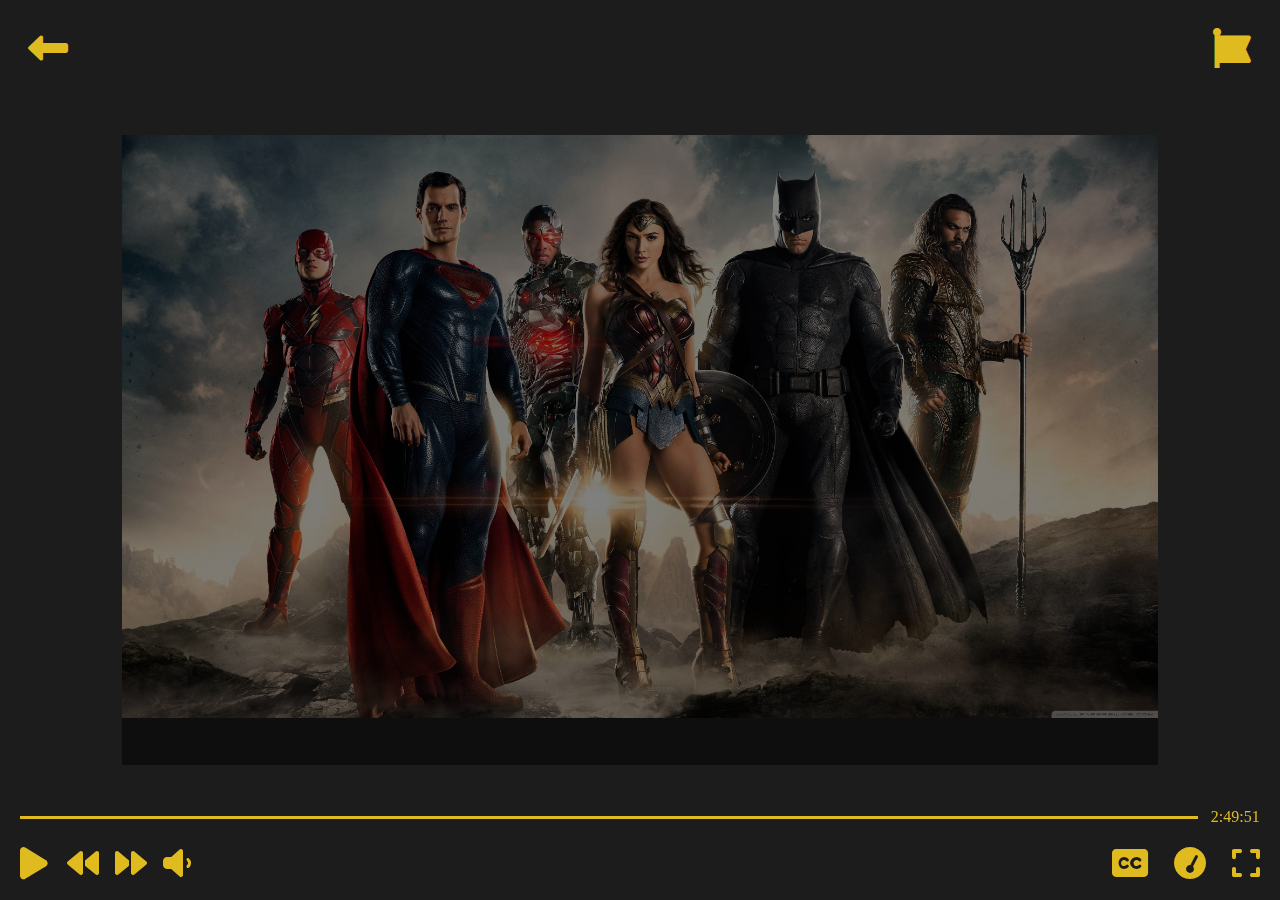
<file: video.html>
<!DOCTYPE html>
<html lang="en">
<head>
    <meta charset="UTF-8">
    <meta http-equiv="X-UA-Compatible" content="IE=edge">
    <meta name="viewport" content="width=device-width, initial-scale=1.0">
    <link rel="stylesheet" href="https://cdnjs.cloudflare.com/ajax/libs/font-awesome/6.1.1/css/all.min.css" />
    <link rel="stylesheet" href="./video.css">
    <title>NotFlix</title>
</head>
<body>
    <main>
        <div class="top_section">
            <i class="fa-solid fa-left-long"></i>
            <i class="fa-brands fa-font-awesome"></i>
        </div>
        <div class="video_section">
            <img src="./media/37945.jpg" alt="">
            <span class="video_foreground"></span>
        </div>
        <div class="botton_section">
            <div class="progressBar">
                <span class="movieProgressBar"></span>
                <p>2:49:51</p>
            </div>
            <div class="control_section">
                <div class="left_control_pannel">
                    <i class="fa-solid fa-play play_button"></i>
                    <i class="fa-solid fa-backward"></i>
                    <i class="fa-solid fa-forward"></i>
                    <div class="volume">
                        <i class="fa-solid fa-volume-low"></i>
                        <div class="volumeBar">
                            <span class="volumeUP"></span>
                        </div>
                    </div>
                </div>
                <div class="right_control_pannel">
                    <i class="fa-solid fa-closed-captioning"></i>
                    <i class="fa-solid fa-gauge-simple-high"></i>
                    <i class="fa-solid fa-expand"></i>
                    <div class="caption_container">
                        <div class="caption_left">
                            <h4>Audio</h4>
                            <ul>
                                <li>English[Original]</li>
                                <li style="color: gray;">English-Audio Description</li>
                            </ul>
                        </div>
                        <div class="caption_right">
                            <h4>Subtitles</h4>
                            <ul>
                                <li style="color: gray;">Off</li>
                                <li>English(CC)</li>
                            </ul>
                        </div>
                    </div>
                    <!-- <div class="captionDesc">
                        <i class="fa-solid fa-period"></i>
                        <i class="fa-solid fa-horizontal-rule"></i>
                        <i class="fa-solid fa-period"></i>
                        <i class="fa-solid fa-horizontal-rule"></i>
                        <i class="fa-solid fa-circle-dot"></i>
                        <i class="fa-solid fa-horizontal-rule"></i>
                        <i class="fa-solid fa-period"></i>
                        <i class="fa-solid fa-horizontal-rule"></i>
                        <i class="fa-solid fa-period"></i>
                    </div> -->
                </div>
            </div>
        </div>
    </main>
</body>
</html>
</file>
<file: video.css>
*{
    margin: 0;
    padding: 0;
    box-sizing: border-box;
}
main{
    height: 100vh;
    background-color: rgb(29, 28, 28);
    display: flex;
    align-items: center;
    justify-content: center;
    position: relative;
}

.top_section{
    position: absolute;
    color: #E0BB20;
    top: 0;
    font-size: 2.5rem;
    width: 100%;
    /* background-color: aliceblue; */
    padding: .7em;
    display: flex;
    justify-content: space-between;
}

.video_section{
    width: 81%;
    height: 70%;
    position: relative;
    overflow: hidden;
}
.video_foreground{
    display: block;
    position: absolute;
    height: 100%;
    width: 100%;
    background-color: rgba(0, 0, 0, 0.5);
    background-blend-mode: saturation;
    top: 0;
}
.video_section img{
    width: 100%;
}

.botton_section{
    display: flex;
    flex-direction: column;
    position: fixed;
    bottom: 0;
    /* top: 0; */
}
.progressBar{
    display: flex;
    color: #E0BB20;
    align-items: center;
    justify-content: space-between;
    /* background-color: gray; */
}
.movieProgressBar{
    display: block;
    width: 93vw;
    height: 3px;
    background-color: #E0BB20;
    margin-right: 1%;
}
.control_section{
    display: flex;
    justify-content: space-between;
    color: #E0BB20;
}
.left_control_pannel{
    display:flex;
    /* font-size: 2.8rem; */
    padding: 1.5% 0;
    /* background-color: antiquewhite; */
    align-items: center;
}
.left_control_pannel > i:first-child{
    font-size: 2.3rem;
    margin-right: .5em;
}
.left_control_pannel > i:nth-child(2),
.left_control_pannel > i:nth-child(3){
    font-size: 2rem;
    margin-right: .5em;
}
.volume i{
    font-size: 2rem;
}
.left_control_pannel > i:hover{
    transform: scale(1.3);
    cursor: pointer;
}
.volume{
    position: relative;
    cursor: pointer;
}
.volumeBar{
    position: absolute;
    height: 6em;
    width: 2.5em;
    background-color: rgba(0, 0, 0, 0.555);
    top: -6.2em;
    left: -.2em;
    display: flex;
    justify-content: center;
    align-items: flex-end;
    display: none;
}
.volumeUP{
    display: block;
    height: 90%;
    width: 25%;
    background-color: maroon;
}

.fa-volume-low:hover ~ .volumeBar{
    display: flex;
}

.right_control_pannel{
    display: flex;
    align-items: center;
    padding: 1.5% 0;
    font-size: 2rem;
    position: relative;
}
.right_control_pannel > i:hover{
    transform: scale(1.3);
}
.right_control_pannel > i:first-child,
.right_control_pannel > i:nth-child(2){
    margin-right: .8em;
    cursor: pointer;
}
.right_control_pannel > i:last-child{
    cursor: pointer;
}
.caption_container{
    position: absolute;
    padding: 1.7em;
    top: -9em;
    left: -12em;
    /* display: flex; */
    justify-content: space-between;
    background-color: rgba(0, 0, 0, 0.5);
    display: none;
}
.caption_container div h4{
    margin-bottom: 1em;
}
.caption_left ul{
    list-style: none;
    /* padding: 0;
    margin: 0; */
    font-size: 1.3rem;
    font-family: 'Segoe UI', Tahoma, Geneva, Verdana, sans-serif;
}
.caption_right{
    margin-left: 1em;
}
.caption_right ul{
    list-style: none;
    /* padding: 0;
    margin: 0; */
    font-size: 1.3rem;
    font-family: 'Segoe UI', Tahoma, Geneva, Verdana, sans-serif;
}

.caption_left ul li,
.caption_right ul li{
    margin-bottom: 1em;
}

.captionDesc{
    color: #E0BB20;
    height: 10vh;
    width: 15vw;
    /* background-color: aquamarine; */
}



.fa-closed-captioning:hover ~ .caption_container{
    display: flex;
}

@media only screen and (max-width: 767px){
    main{
        position: relative;
    }
    .top_section{
        font-size: 1.35rem;
    }
    .video_section{
        width: 100%;
        height: auto;
        /* position: absolute; */
        /* top: 60px; */
        /* background-color: none; */
    }
    .video_foreground{
        display: none;
    }
    .botton_section{
        padding: 1em;
    }
    .progressBar{
        width: 95%;
        padding: 0 .5em;
    }
    .left_control_pannel{
        font-size: .7rem;
        margin-left: 2em;
    }
    .right_control_pannel{
        margin-right: 1em;
    }
}
</file>
